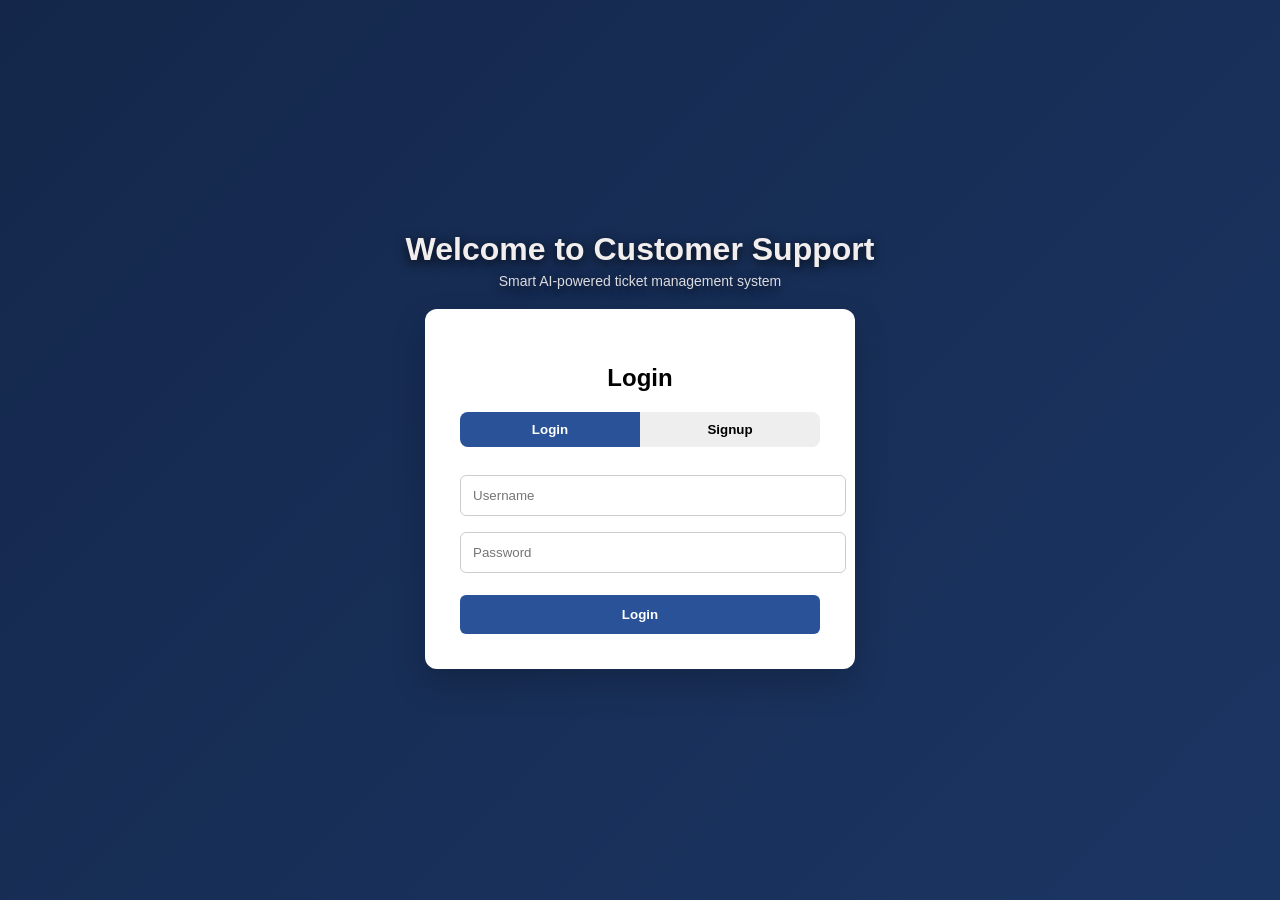
<file: frontend/index.html>
<!DOCTYPE html>
<html lang="en">

<head>
<meta charset="UTF-8">
<title>Customer Support Portal</title>
<link rel="stylesheet" href="style.css">

<style>
body{
background:#eef2f7;
font-family: 'Segoe UI', Arial, sans-serif;
margin:0;
}

.navbar{
background:linear-gradient(135deg,#1e3c72,#2a5298);
padding:14px 40px;
display:flex;
justify-content:space-between;
align-items:center;
box-shadow:0 4px 15px rgba(0,0,0,0.15);
position:sticky;
top:0;
z-index:100;
}

.nav-left{
display:flex;
gap:30px;
align-items:center;
}

.navbar a{
color:#fff;
text-decoration:none;
font-weight:600;
font-size:15px;
padding:6px 10px;
border-radius:6px;
}

.navbar a:hover{
background:rgba(255,255,255,0.15);
}

.navbar button{
background:#ff4d4d;
color:white;
border:none;
padding:7px 16px;
border-radius:6px;
cursor:pointer;
}

.container{
width:100%;
max-width:650px;
margin:60px auto;
padding:0 15px;
}

h1{
text-align:center;
margin-bottom:25px;
color:#2a5298;
}

form{
background:white;
padding:30px;
border-radius:14px;
box-shadow:0 10px 30px rgba(0,0,0,0.08);
}

.form-group{
margin-bottom:18px;
}

label{
font-weight:600;
display:block;
margin-bottom:6px;
}

input, textarea{
width:100%;
padding:12px;
border-radius:8px;
border:1px solid #dcdcdc;
}

#submitBtn{
background:linear-gradient(135deg,#1e3c72,#2a5298);
color:white;
border:none;
padding:12px;
border-radius:8px;
cursor:pointer;
width:100%;
}

#resultBox{
margin-top:25px;
display:none;
}
</style>

</head>

<body>

<script>
if(localStorage.getItem("role") !== "customer"){
alert("Please login as customer");
window.location.href = "login.html";
}

function logout(){
localStorage.clear();
window.location.href = "login.html";
}

window.onload = function(){
const email = localStorage.getItem("email");
if(email){
document.getElementById("email").value = email;
}
}
</script>

<div class="navbar">
<div class="nav-left">
<a href="index.html">Raise Ticket</a>
<a href="my_tickets.html">My Tickets</a>
<a href="customer_dashboard.html">Dashboard</a>
</div>
<button onclick="logout()">Logout</button>
</div>

<div class="container">

<h1>Customer Support Portal</h1>

<form id="ticketForm">

<div class="form-group">
<label>Name</label>
<input type="text" id="name" required>
</div>

<div class="form-group">
<label>Email</label>
<input type="email" id="email" required>
</div>

<div class="form-group">
<label>Subject</label>
<input type="text" id="subject" required>
</div>

<div class="form-group">
<label>Product / Service</label>
<input type="text" id="product">
</div>

<div class="form-group">
<label>Description</label>
<textarea id="description" rows="4" required></textarea>
</div>

<button type="button" id="submitBtn">Submit Ticket</button>

</form>

<div id="resultBox"></div>

</div>

<script>
document.getElementById("ticketForm").addEventListener("submit", function(e){
e.preventDefault();
});
</script>

<script src="script.js"></script>

</body>
</html>
</file>
<file: frontend/style.css>
body{
font-family:Arial, Helvetica, sans-serif;
margin:0;
background:#f4f6f9;
}

/* ================= NAVBAR ================= */

.navbar{
background:#2a5298;
padding:12px 30px;
display:flex;
justify-content:space-between;
align-items:center;
box-shadow:0 3px 10px rgba(0,0,0,0.1);
}

.nav-left{
display:flex;
gap:25px;
align-items:center;
}

.navbar a{
color:white;
text-decoration:none;
font-weight:bold;
white-space:nowrap;
}

.navbar button{
width:auto;
padding:6px 14px;
background:#ff4d4d;
color:white;
border:none;
border-radius:6px;
font-size:14px;
cursor:pointer;
}

/* ================= PAGE ================= */

.container{
width:480px;
margin:60px auto;
background:white;
padding:35px;
border-radius:12px;
box-shadow:0 8px 25px rgba(0,0,0,0.1);
}

h1{
text-align:center;
margin-bottom:5px;
}

.subtitle{
text-align:center;
color:#666;
margin-bottom:25px;
}

/* ================= FORM ================= */

.form-group{
margin-bottom:18px;
}

label{
display:block;
font-weight:bold;
margin-bottom:5px;
}

input, textarea, select{
width:100%;
padding:10px;
border:1px solid #ccc;
border-radius:6px;
font-size:14px;
}

form button{
width:100%;
padding:12px;
background:#2a5298;
color:white;
border:none;
border-radius:6px;
font-size:16px;
cursor:pointer;
}

form button:hover{
background:#1e3c72;
}

/* ================= RESULT ================= */

.success-card{
background:#e8f8ef;
border-left:6px solid #28a745;
padding:18px;
border-radius:8px;
}

.prediction{
display:grid;
grid-template-columns:1fr 1fr;
gap:10px;
margin-top:10px;
}

.prediction p{
background:white;
padding:10px;
border-radius:6px;
box-shadow:0 2px 6px rgba(0,0,0,0.05);
font-size:14px;
}

/* TABLE FIX */
table{
width:100%;
border-collapse:collapse;
}
</file>
